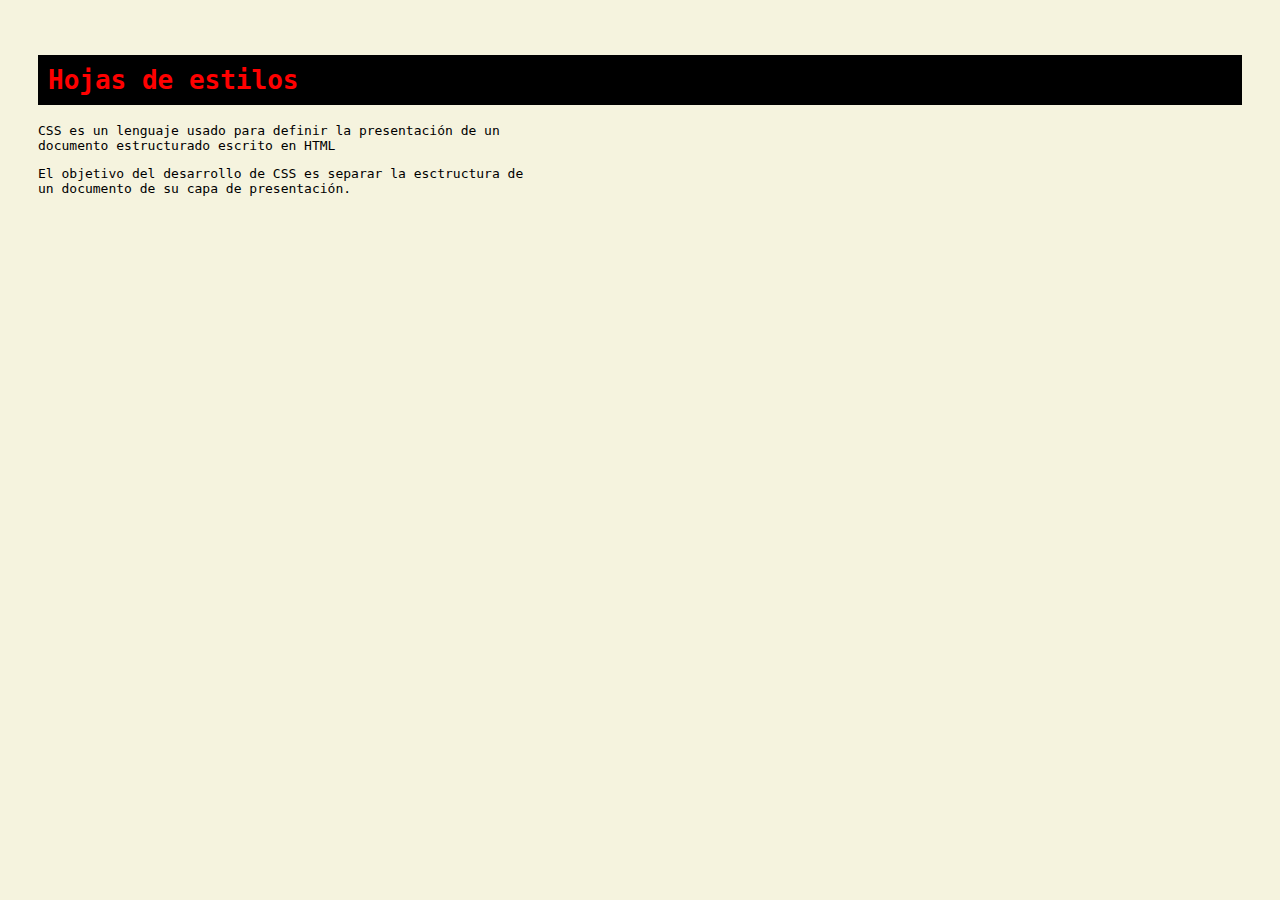
<file: 02-Importar estilos/index.html>
<!DOCTYPE html>
<html>
<head>
	<meta charset="utf-8">
	<meta http-equiv="X-UA-Compatible" content="IE=edge">
	<title>02-importar CSS</title>
	<link rel="stylesheet" href="estilos.css">

</head>
<body>

	<h1>Hojas de estilos</h1>

	<p>CSS es un lenguaje usado para definir la presentación de un documento estructurado escrito en HTML</p>

	<p>El objetivo del desarrollo de CSS es separar la esctructura de un documento de su capa de presentación.</p>
	
</body>
</html>
</file>
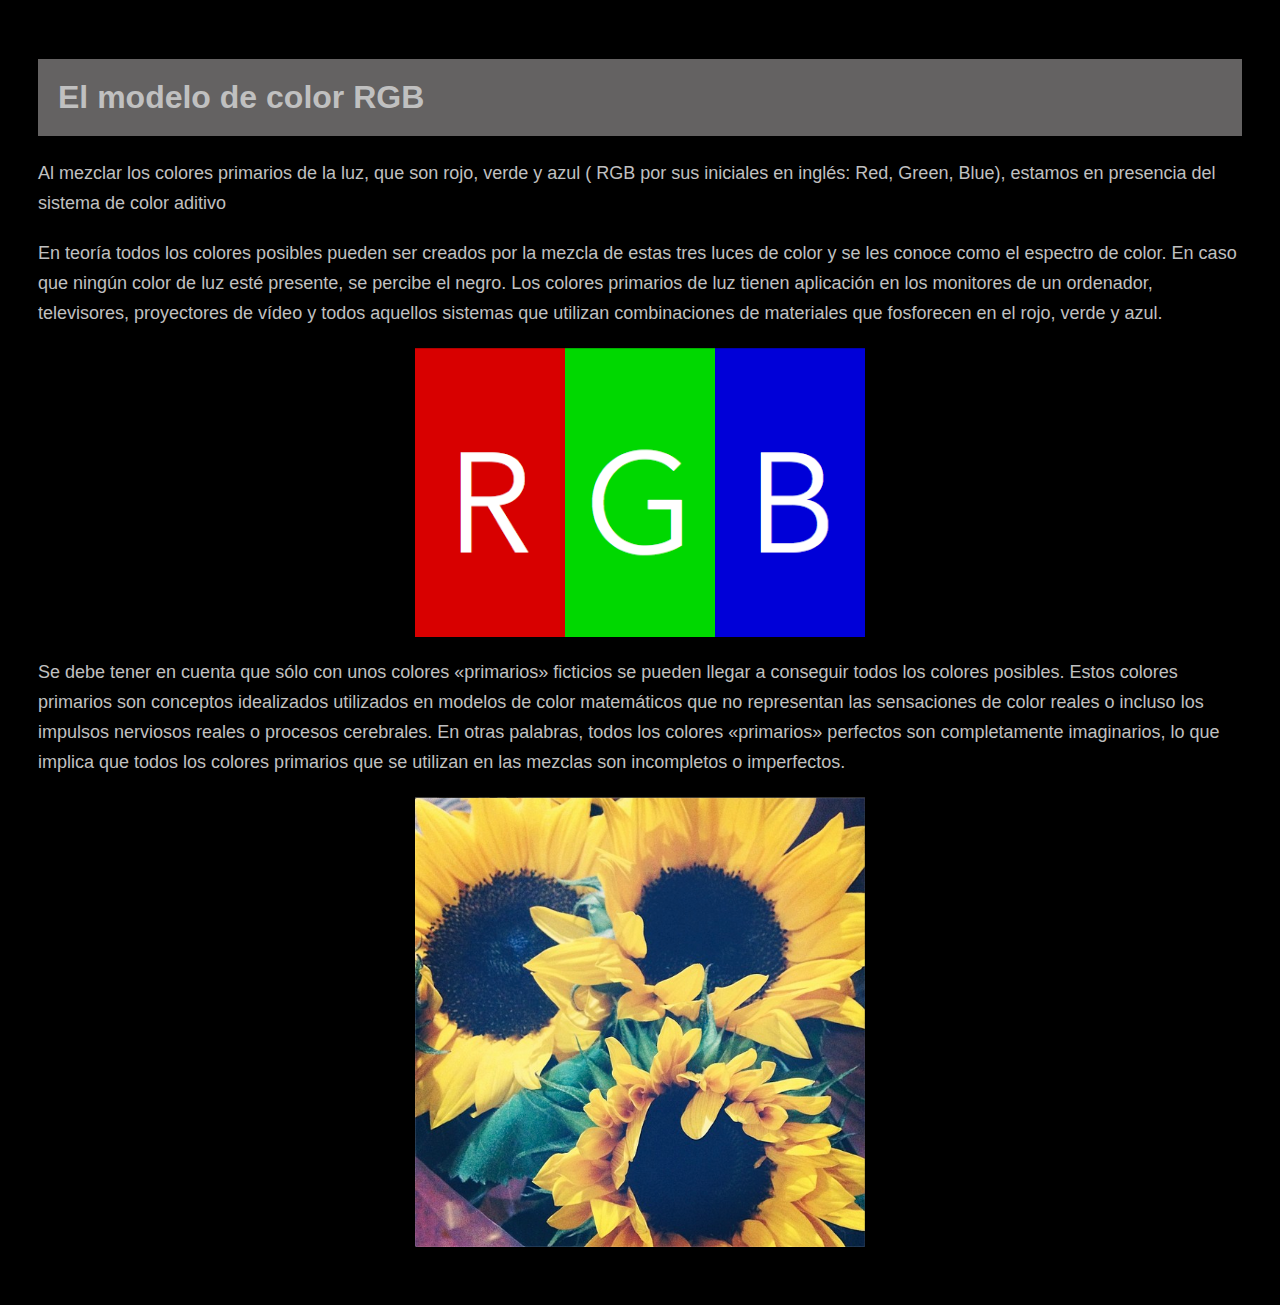
<file: 03-Estilos para impresion/index.html>
<!DOCTYPE html>
<html lang="es">

<head>
    <meta charset="utf-8">
    <title>03-Estilos de impresión</title>

    <link href="estilos.css" rel="stylesheet">
    <link href="estilos_impresora.css" rel="stylesheet" media="print" > 
    

</head>

<body>

    <h1>El modelo de color RGB</h1>

     <p>Al mezclar los colores primarios de la luz, que son rojo, verde y azul ( RGB por sus iniciales en inglés: Red, Green, Blue), estamos en presencia del sistema de color aditivo</p>
	
	<p>En teoría todos los colores posibles pueden ser creados por la mezcla de estas tres luces de color y se les conoce como el espectro de color. En caso que  ningún color de luz esté presente, se percibe el negro. Los colores primarios de luz tienen aplicación en los monitores de un ordenador, televisores, proyectores de vídeo y todos aquellos sistemas que utilizan combinaciones de materiales que fosforecen en el rojo, verde y azul.</p>
    
    <img src="img/rgb.png">

<p>Se debe tener en cuenta que sólo con unos colores «primarios» ficticios se pueden llegar a conseguir todos los colores posibles. Estos colores primarios son conceptos idealizados utilizados en modelos de color matemáticos que no representan las sensaciones de color reales o incluso los impulsos nerviosos reales o procesos cerebrales. En otras palabras, todos los colores «primarios» perfectos son completamente imaginarios, lo que implica que todos los colores primarios que se utilizan en las mezclas son incompletos o imperfectos.</p>

     <img src="img/flores.png" >
    

</body>

</html>
</file>
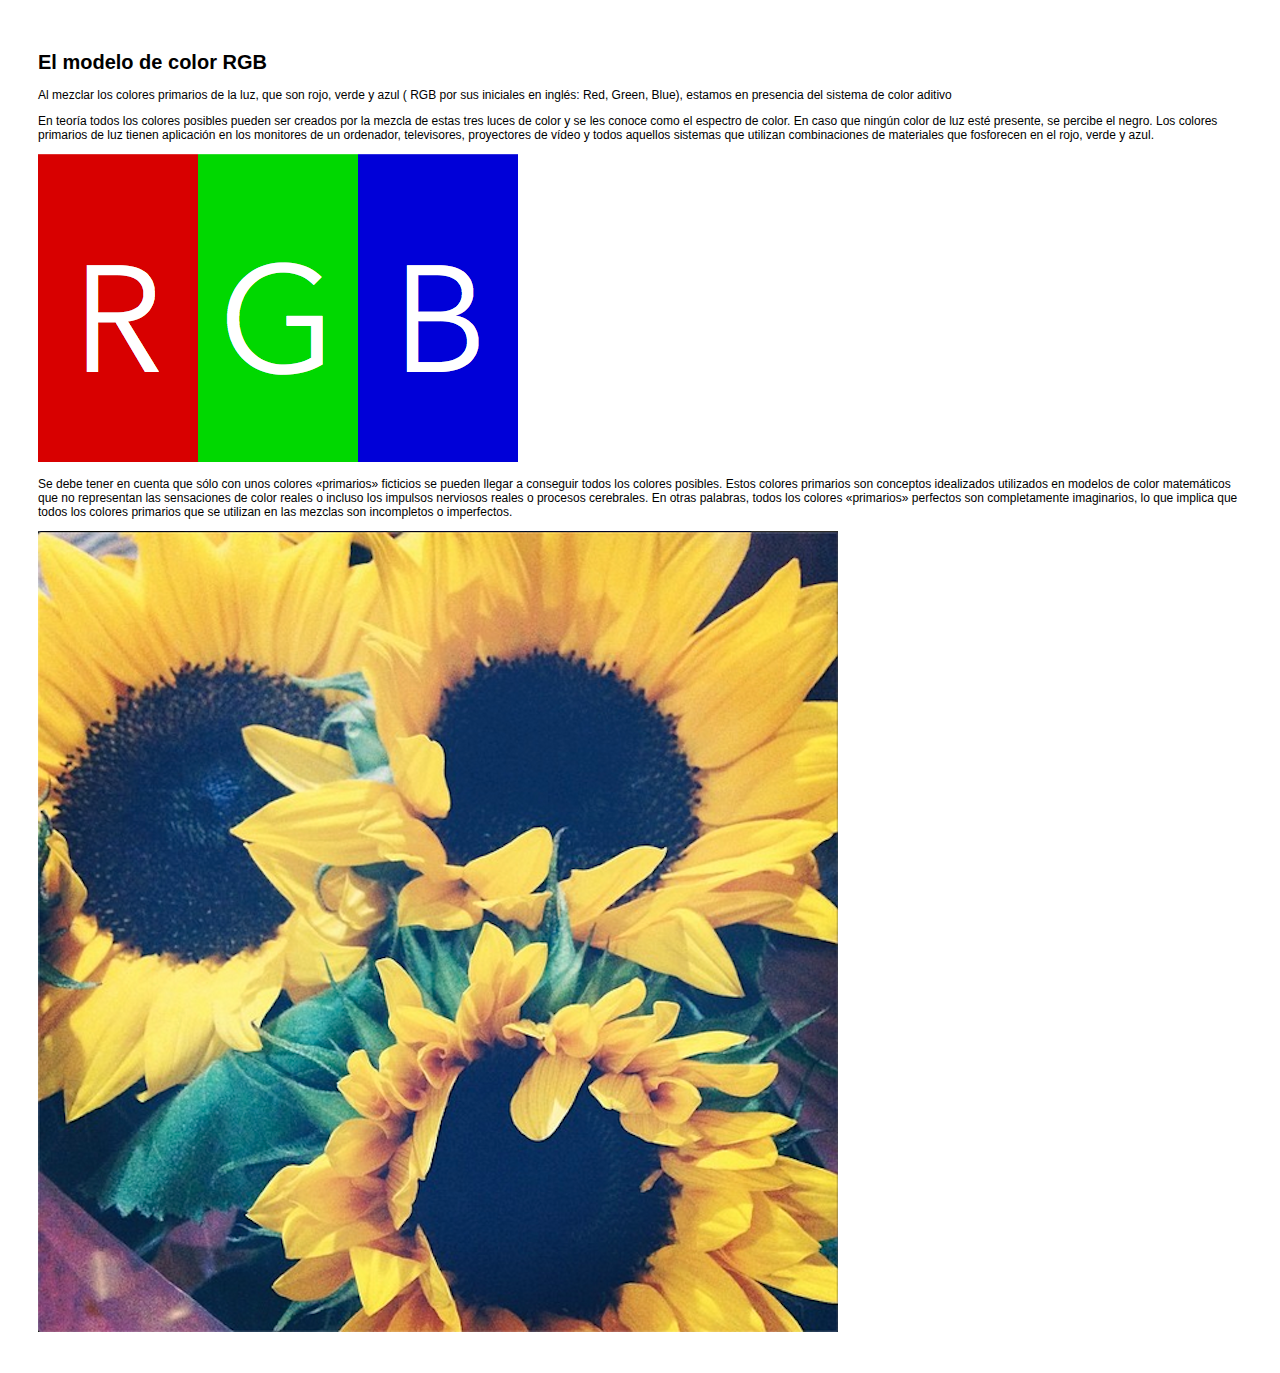
<file: 04_moviles/index.html>
<!DOCTYPE html>
<html lang="es">

<head>
    <meta charset="utf-8">
    <title>03-Estilos para móviles</title>

    <link href="estilos_escritorio.css" rel="stylesheet"  />
    <link href="estilos_movil.css" rel="stylesheet" media="handheld" >

    
    <meta name="viewport" content="width=device-width, initial-scale=1" >

</head>

<body>

    <h1>El modelo de color RGB</h1>

     <p>Al mezclar los colores primarios de la luz, que son rojo, verde y azul ( RGB por sus iniciales en inglés: Red, Green, Blue), estamos en presencia del sistema de color aditivo</p>
	
	<p>En teoría todos los colores posibles pueden ser creados por la mezcla de estas tres luces de color y se les conoce como el espectro de color. En caso que  ningún color de luz esté presente, se percibe el negro. Los colores primarios de luz tienen aplicación en los monitores de un ordenador, televisores, proyectores de vídeo y todos aquellos sistemas que utilizan combinaciones de materiales que fosforecen en el rojo, verde y azul.</p>
    
    <img src="img/rgb.png">

<p>Se debe tener en cuenta que sólo con unos colores «primarios» ficticios se pueden llegar a conseguir todos los colores posibles. Estos colores primarios son conceptos idealizados utilizados en modelos de color matemáticos que no representan las sensaciones de color reales o incluso los impulsos nerviosos reales o procesos cerebrales. En otras palabras, todos los colores «primarios» perfectos son completamente imaginarios, lo que implica que todos los colores primarios que se utilizan en las mezclas son incompletos o imperfectos.</p>

     <img src="img/flores.png" >
    

</body>

</html>
</file>
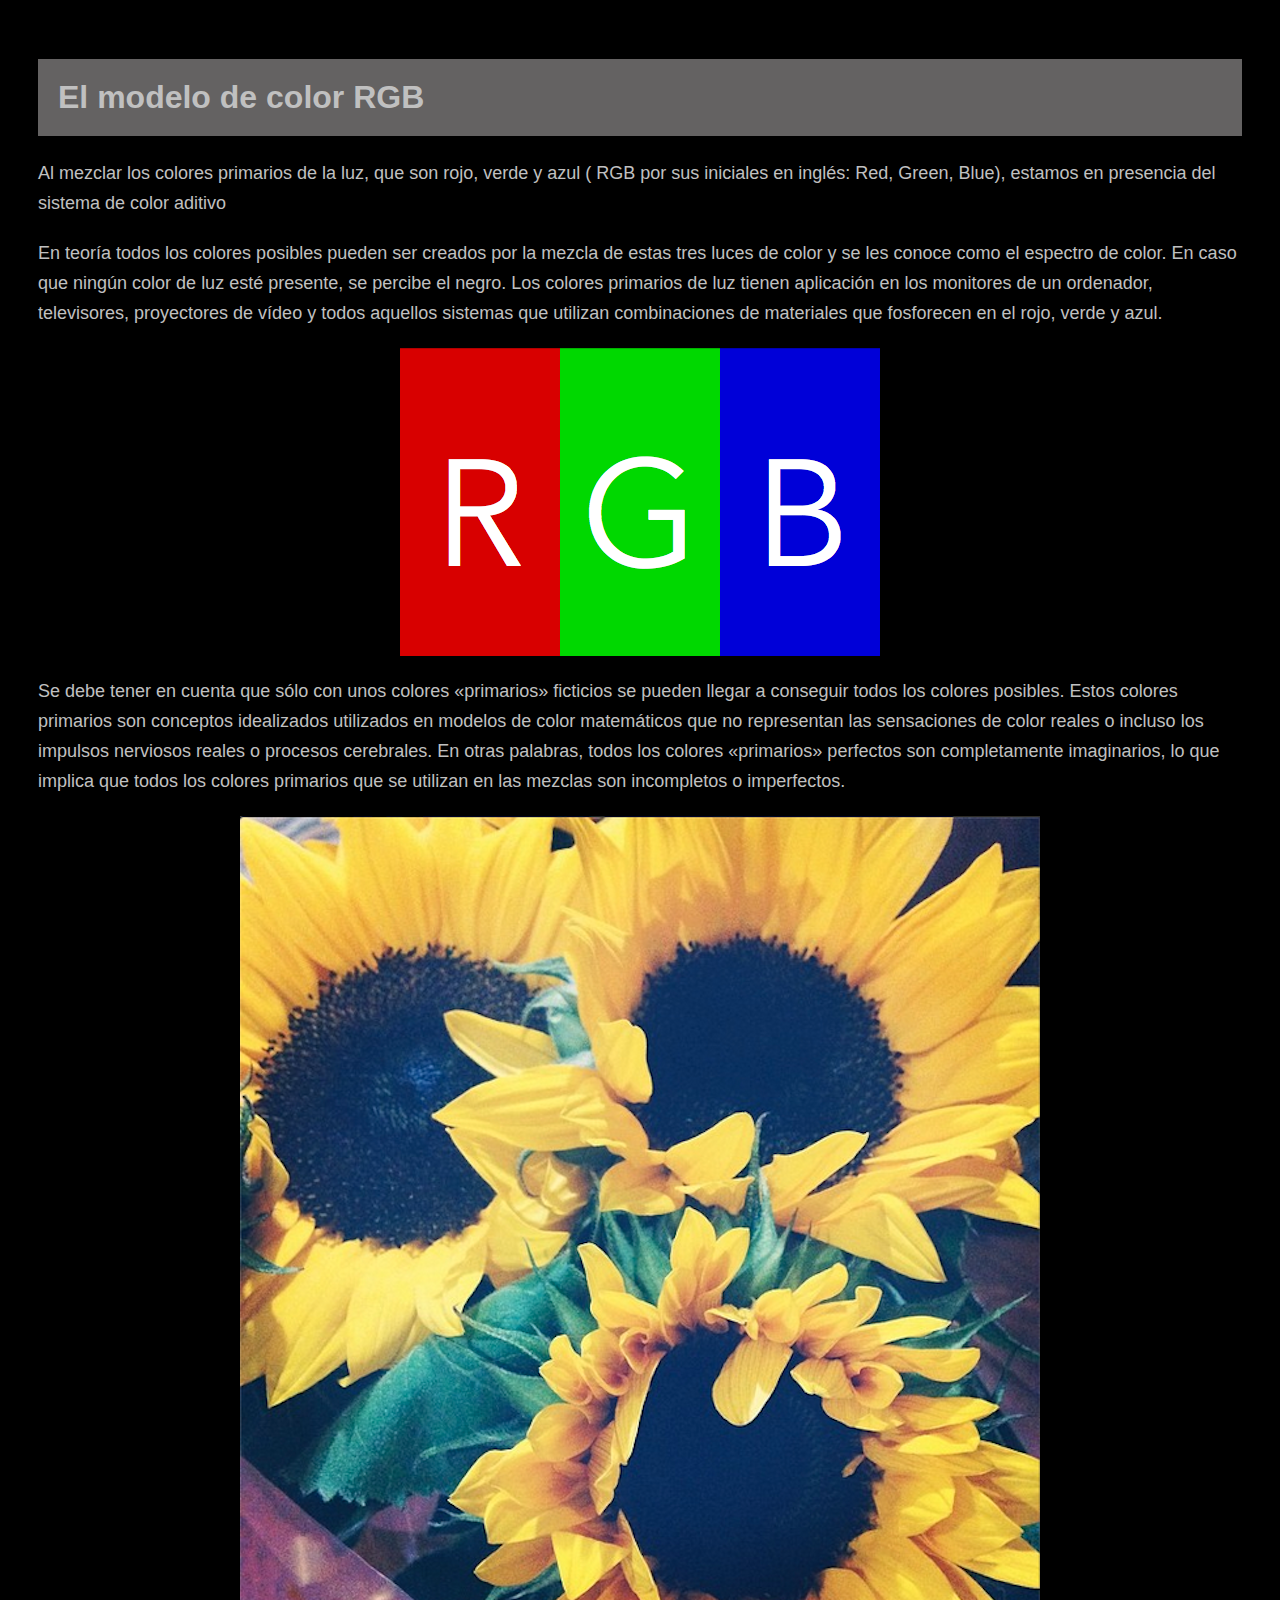
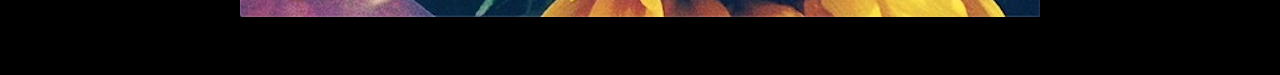
<file: 05_responsivos/index.html>
<!DOCTYPE html>
<html lang="es">

<head>
    <meta charset="utf-8">
    <title>03-Estilos para móviles</title>

     
    <link href="estilos_movil.css" rel="stylesheet" media="handheld, only screen and (max-width: 480px)"  />
    
    <link href="estilos_escritorio.css" rel="stylesheet" media="screen and ( min-width:481px )" />
    
    
    <meta name="viewport" content="width=device-width, initial-scale=1" >

</head>

<body>

    <h1>El modelo de color RGB</h1>

     <p>Al mezclar los colores primarios de la luz, que son rojo, verde y azul ( RGB por sus iniciales en inglés: Red, Green, Blue), estamos en presencia del sistema de color aditivo</p>
	
	<p>En teoría todos los colores posibles pueden ser creados por la mezcla de estas tres luces de color y se les conoce como el espectro de color. En caso que  ningún color de luz esté presente, se percibe el negro. Los colores primarios de luz tienen aplicación en los monitores de un ordenador, televisores, proyectores de vídeo y todos aquellos sistemas que utilizan combinaciones de materiales que fosforecen en el rojo, verde y azul.</p>
    
    <img src="img/rgb.png">

<p>Se debe tener en cuenta que sólo con unos colores «primarios» ficticios se pueden llegar a conseguir todos los colores posibles. Estos colores primarios son conceptos idealizados utilizados en modelos de color matemáticos que no representan las sensaciones de color reales o incluso los impulsos nerviosos reales o procesos cerebrales. En otras palabras, todos los colores «primarios» perfectos son completamente imaginarios, lo que implica que todos los colores primarios que se utilizan en las mezclas son incompletos o imperfectos.</p>

     <img src="img/flores.png" >
    

</body>

</html>
</file>
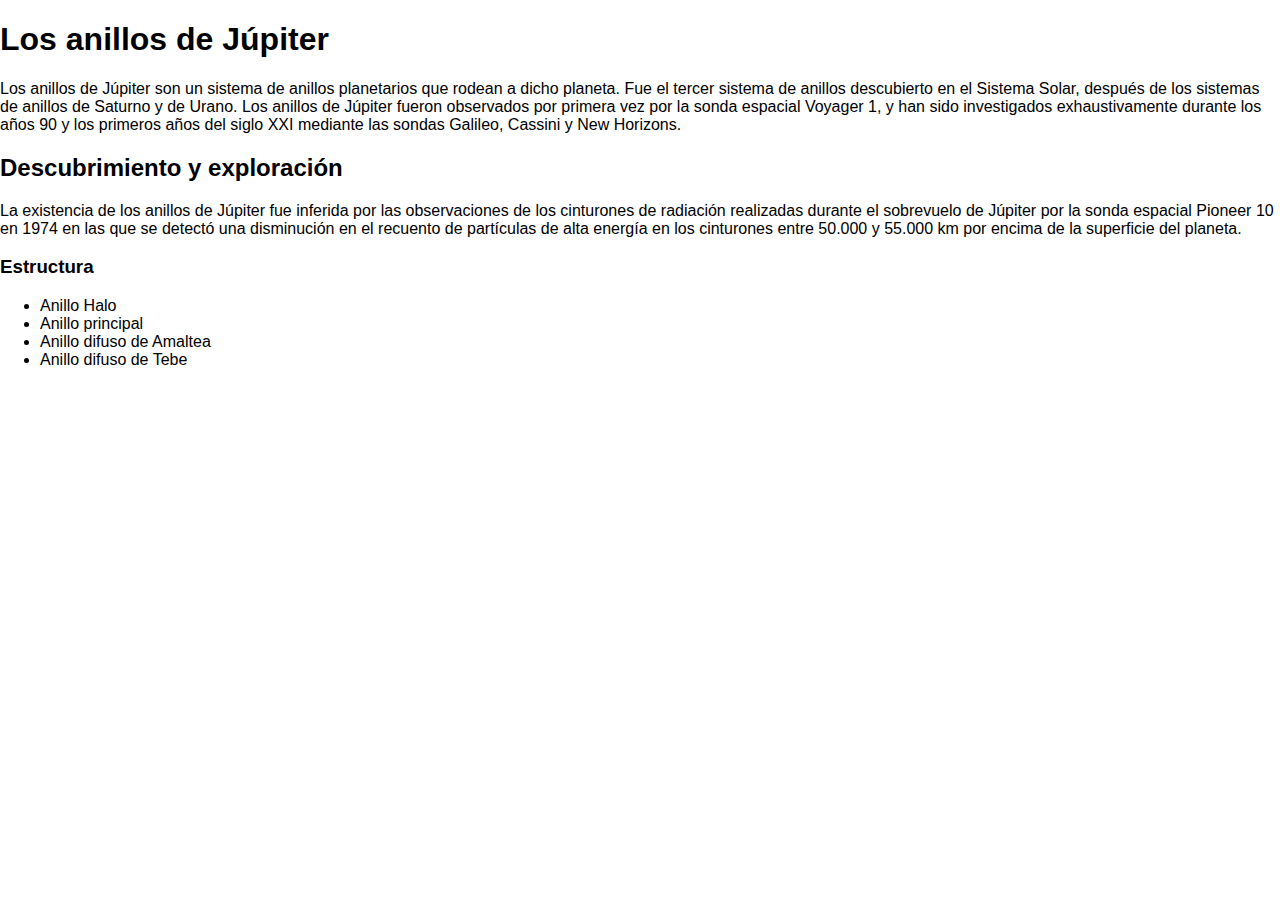
<file: 06_stardard/index.html>
<!DOCTYPE html>
<html lang="es">

<head>
    <meta charset="utf-8">
    <title>06-estandarización</title>
    
    <!-- Normaliza todos los elementos del navegador -->
    <link href="normalize.css" rel="stylesheet">

</head>

<body>

    <h1>Los anillos de Júpiter</h1>

     <p>Los anillos de Júpiter son un sistema de anillos planetarios que rodean a dicho planeta. Fue el tercer sistema de anillos descubierto en el Sistema Solar, después de los sistemas de anillos de Saturno y de Urano. Los anillos de Júpiter fueron observados por primera vez por la sonda espacial Voyager 1, y han sido investigados exhaustivamente durante los años 90 y los primeros años del siglo XXI mediante las sondas Galileo, Cassini y New Horizons.</p>
    
    <h2>Descubrimiento y exploración</h2>
	
	<p>La existencia de los anillos de Júpiter fue inferida por las observaciones de los cinturones de radiación realizadas durante el sobrevuelo de Júpiter por la sonda espacial Pioneer 10 en 1974 en las que se detectó una disminución en el recuento de partículas de alta energía en los cinturones entre 50.000 y 55.000 km por encima de la superficie del planeta.</p>
    

    <h3>Estructura</h3>

    <ul>
        <li>Anillo Halo</li>
        <li>Anillo principal</li>
        <li>Anillo difuso de Amaltea</li>
        <li>Anillo difuso de Tebe</li>
    </ul>
    

</body>

</html>
</file>
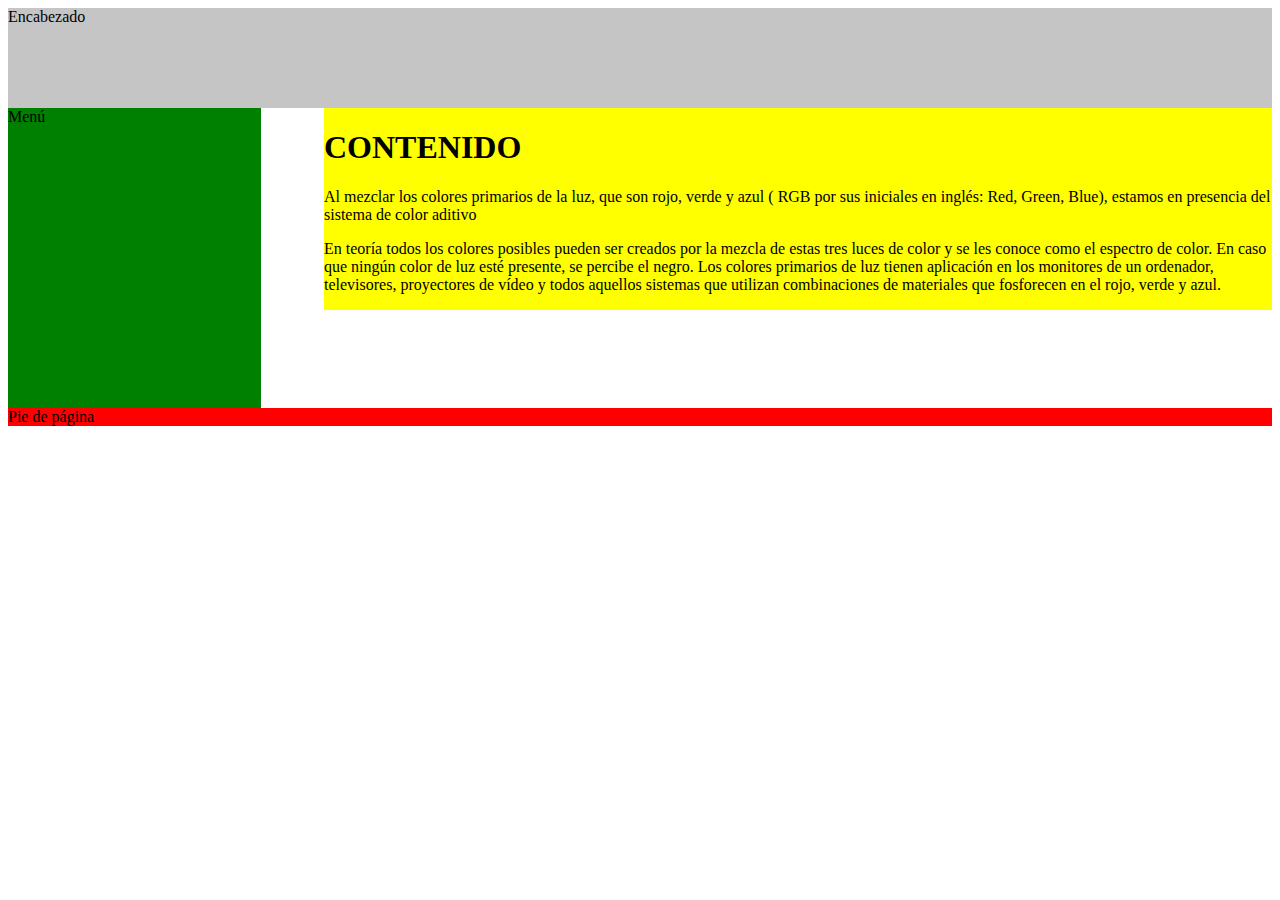
<file: 07_posicionar_objetos/index.html>
<!DOCTYPE html>
<html lang="es">

<head>
    <meta charset="utf-8">
    <title>07-problemas de flotado</title>

    <link href="posicion.css" rel="stylesheet">

</head>

<body>

    <div id="encabezado"> Encabezado </div>

    <div id="contenido">  <h1>CONTENIDO</h1>

     <p>Al mezclar los colores primarios de la luz, que son rojo, verde y azul ( RGB por sus iniciales en inglés: Red, Green, Blue), estamos en presencia del sistema de color aditivo</p>
	
	<p>En teoría todos los colores posibles pueden ser creados por la mezcla de estas tres luces de color y se les conoce como el espectro de color. En caso que  ningún color de luz esté presente, se percibe el negro. Los colores primarios de luz tienen aplicación en los monitores de un ordenador, televisores, proyectores de vídeo y todos aquellos sistemas que utilizan combinaciones de materiales que fosforecen en el rojo, verde y azul.</p> </div>

    <div id="menu"> Menú </div>

    <div id="pie">Pie de página</div>

</body>

</html>
</file>
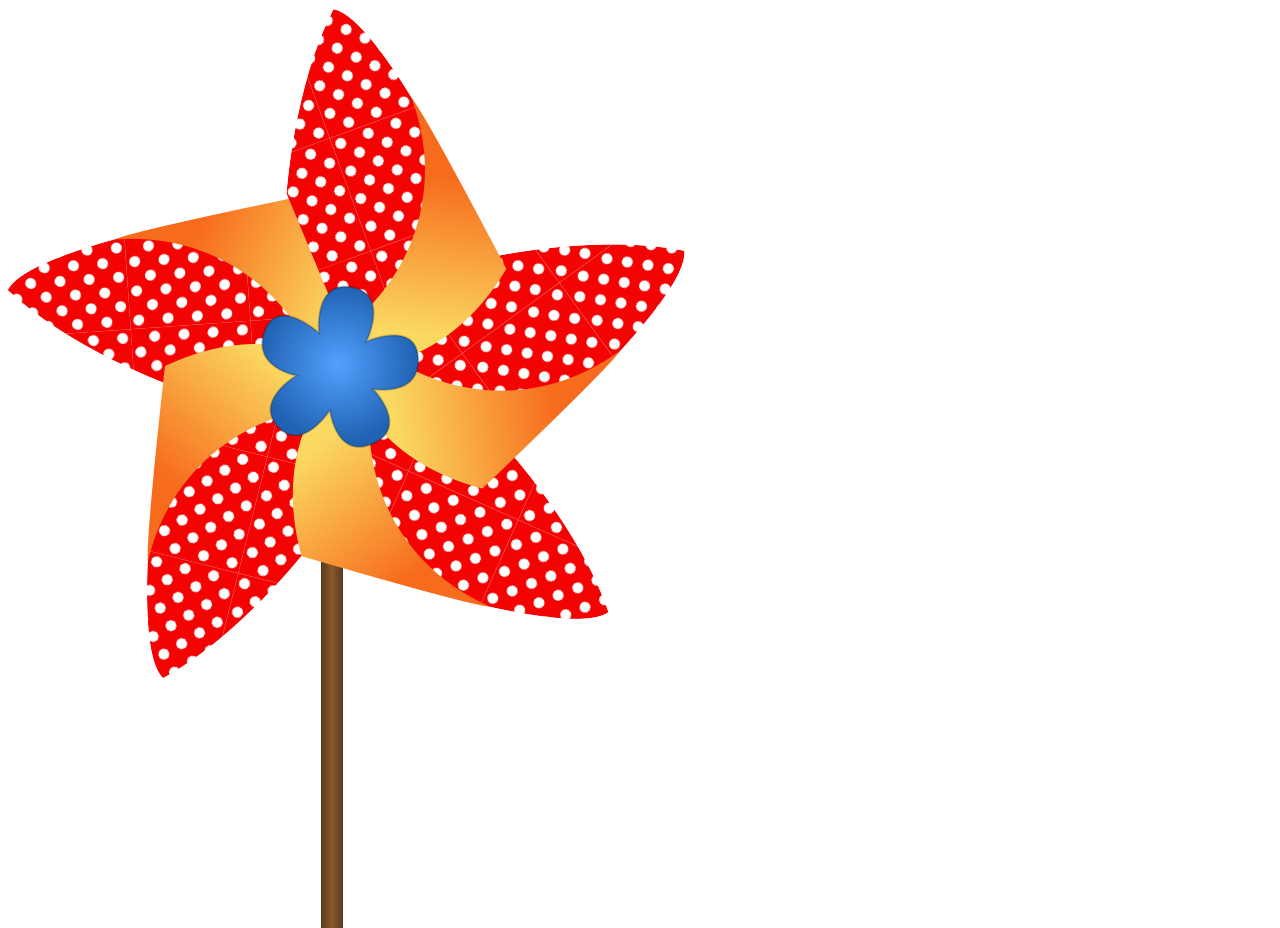
<file: 08_profundidad/index.html>
<!DOCTYPE html>
<html lang="es">

<head>
    <meta charset="utf-8">
    <title>08-profundidad</title>
    
    
    <link href="profundidad.css" rel="stylesheet">

</head>

<body>

   
    
        
        <img src="imagenes/vara.png"  class="vara">
        <img src="imagenes/centro.png" class="centro">
        <img src="imagenes/veleta.png" class="veleta">
        
    
    

</body>

</html>
</file>
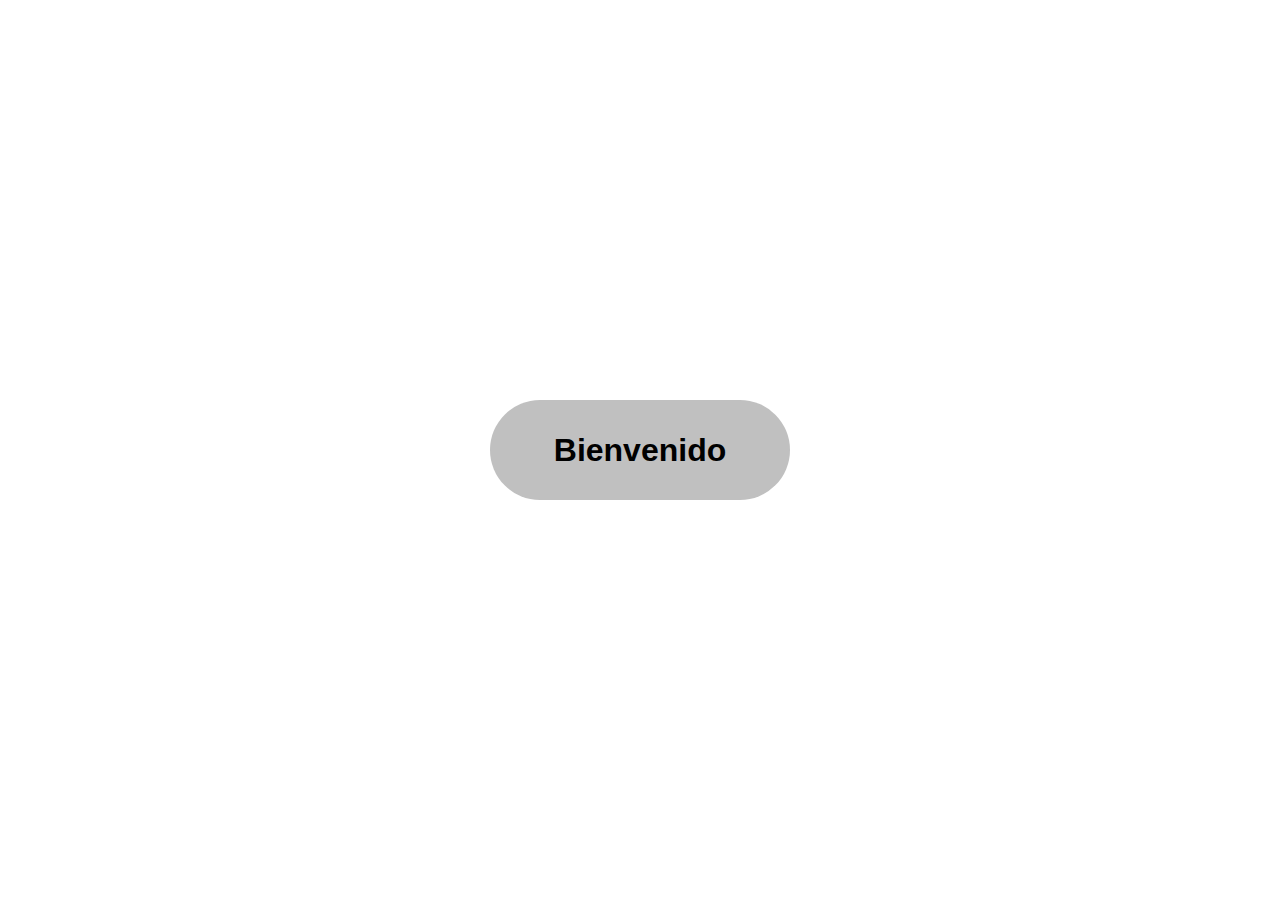
<file: 09_centrado_horizontalyvertical/index.html>
<!DOCTYPE html>
<html lang="es">

<head>
    <meta charset="utf-8">
    <title>08-centrado horizontal y vertical</title>
    
    
    <link href="centrado.css" rel="stylesheet">

</head>

<body>    
        <h1>Bienvenido</h1>
</body>

</html>
</file>
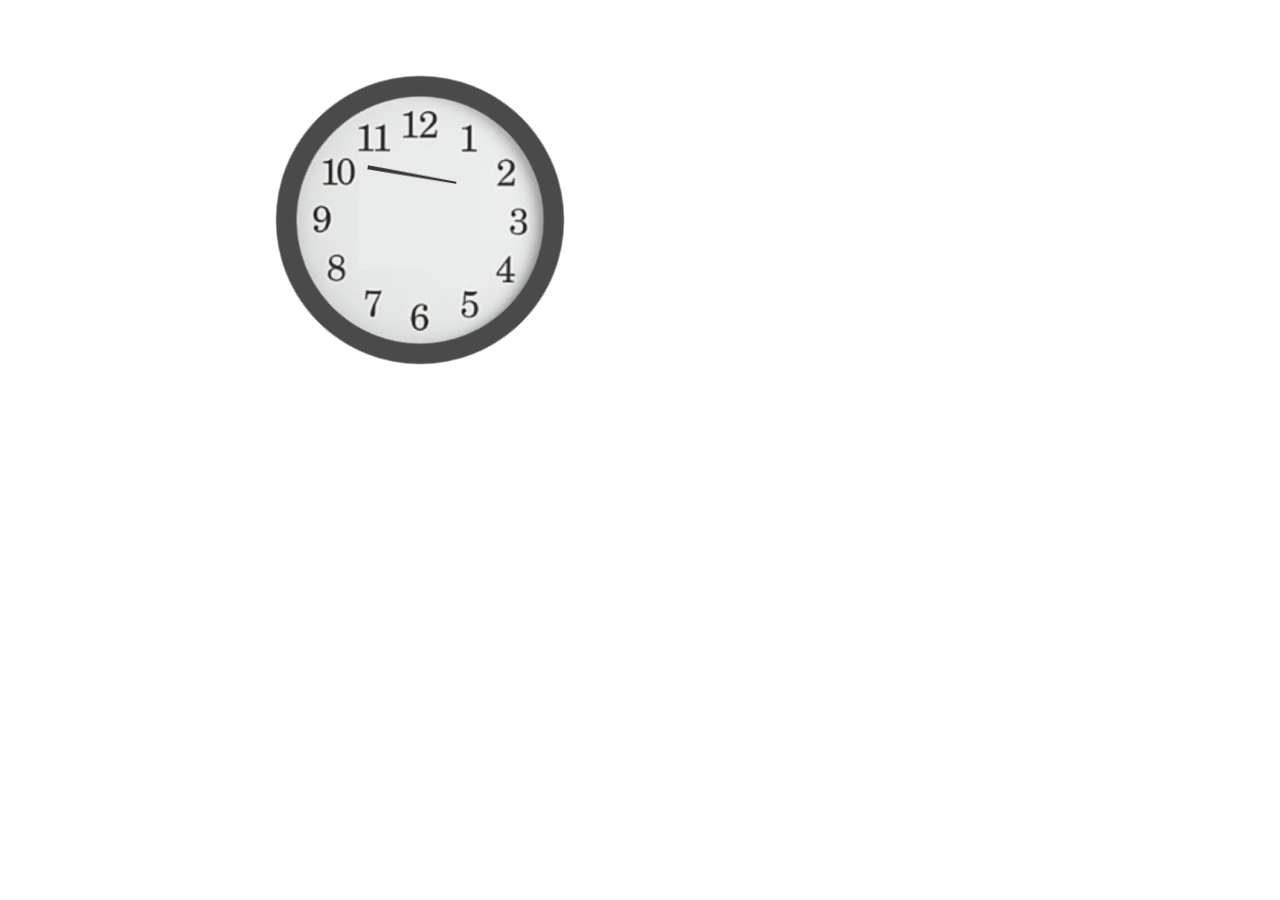
<file: 10_escalayrotacion/index.html>
<!DOCTYPE html>
<html lang="es">

<head>
    <meta charset="utf-8">
    <title>08-centrado horizontal y vertical</title>
    
    
    <link href="escala_rotacion.css" rel="stylesheet">

</head>

<body>    
       <div class="contenedor">
           
           <img src="imagenes/reloj.png" class="reloj">
           <img src="imagenes/manecilla.png" class="manecilla">
          
        </div>
</body>

</html>
</file>
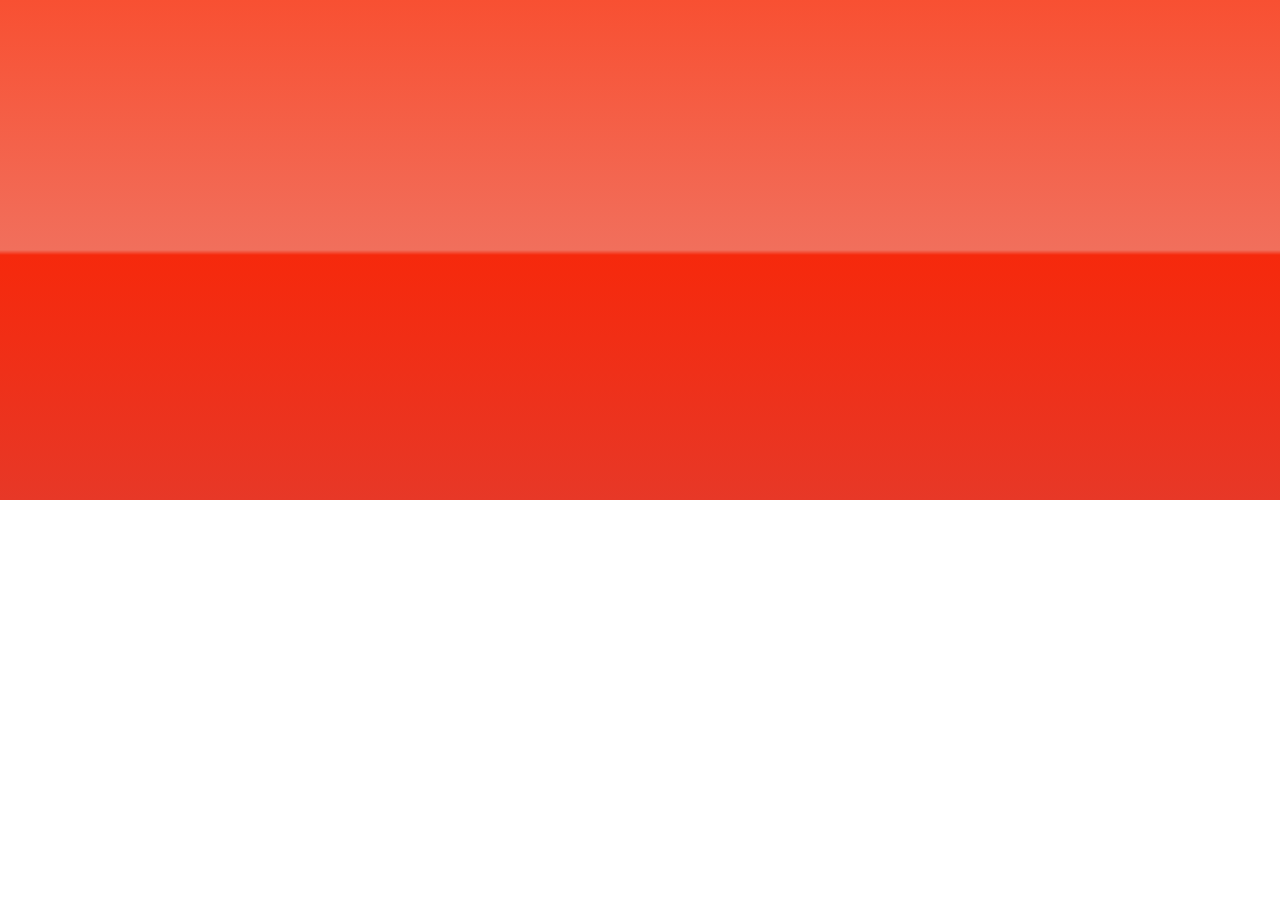
<file: 11_fondo_gradiente/index.html>
<!DOCTYPE html>
<html lang="es">

<head>
    <meta charset="utf-8">
    <title>11-Fondo con gradientes</title>
    
    
    <link href="fondo_gradiente.css" rel="stylesheet">

</head>

<body>    
       
    <div class="gradiente">
    
    </div>
</body>

</html>
</file>
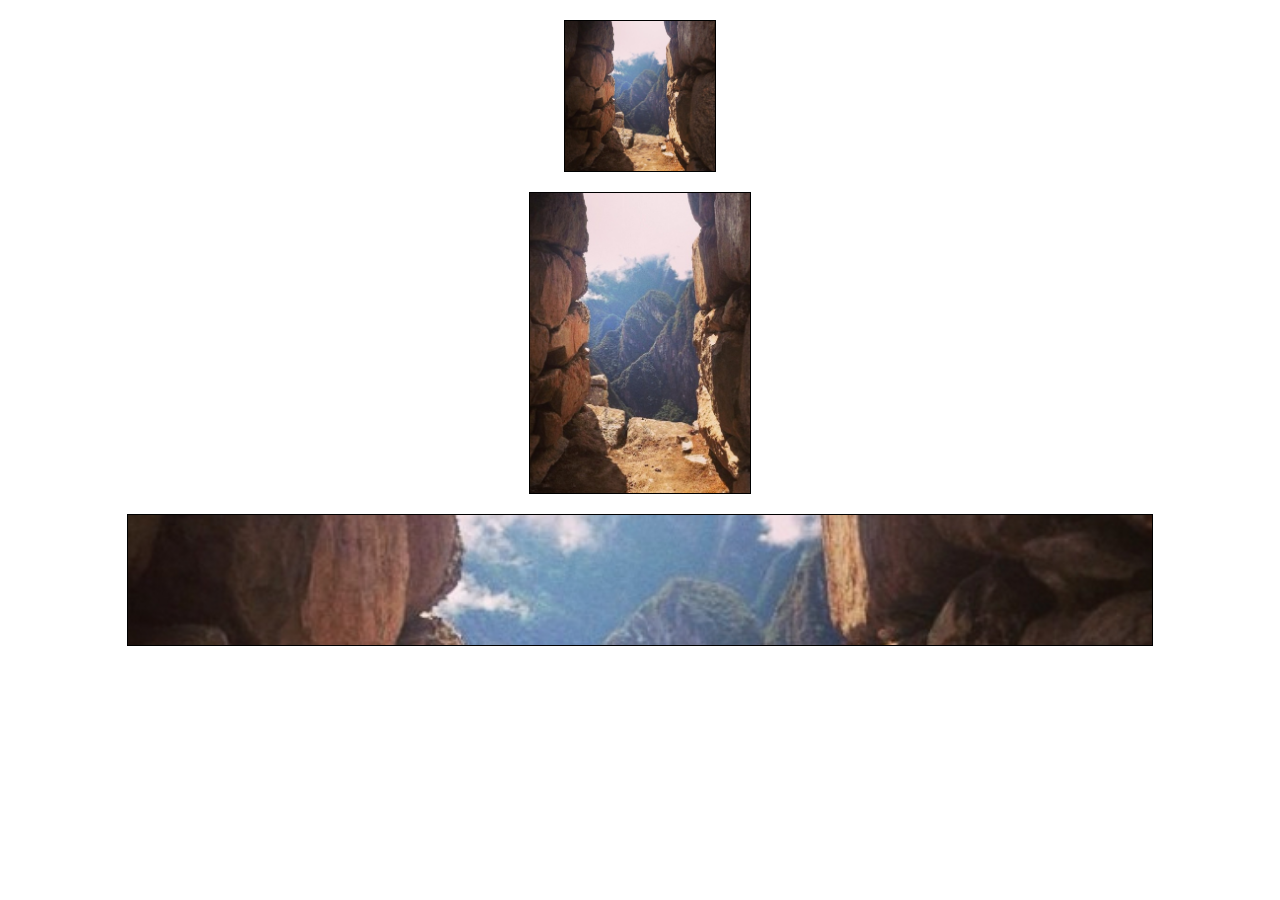
<file: 12_fondo_imagenes/index.html>
<!DOCTYPE html>
<html lang="es">

<head>
    <meta charset="utf-8">
    <title>11-Imagenes de Fondo</title>


    <link href="fondo_imagenes.css" rel="stylesheet">

</head>

<body>

    <div class="contenedor1"></div>

    <div class="contenedor2"></div>

    <div class="contenedor3"></div>
    
</body>

</html>
</file>
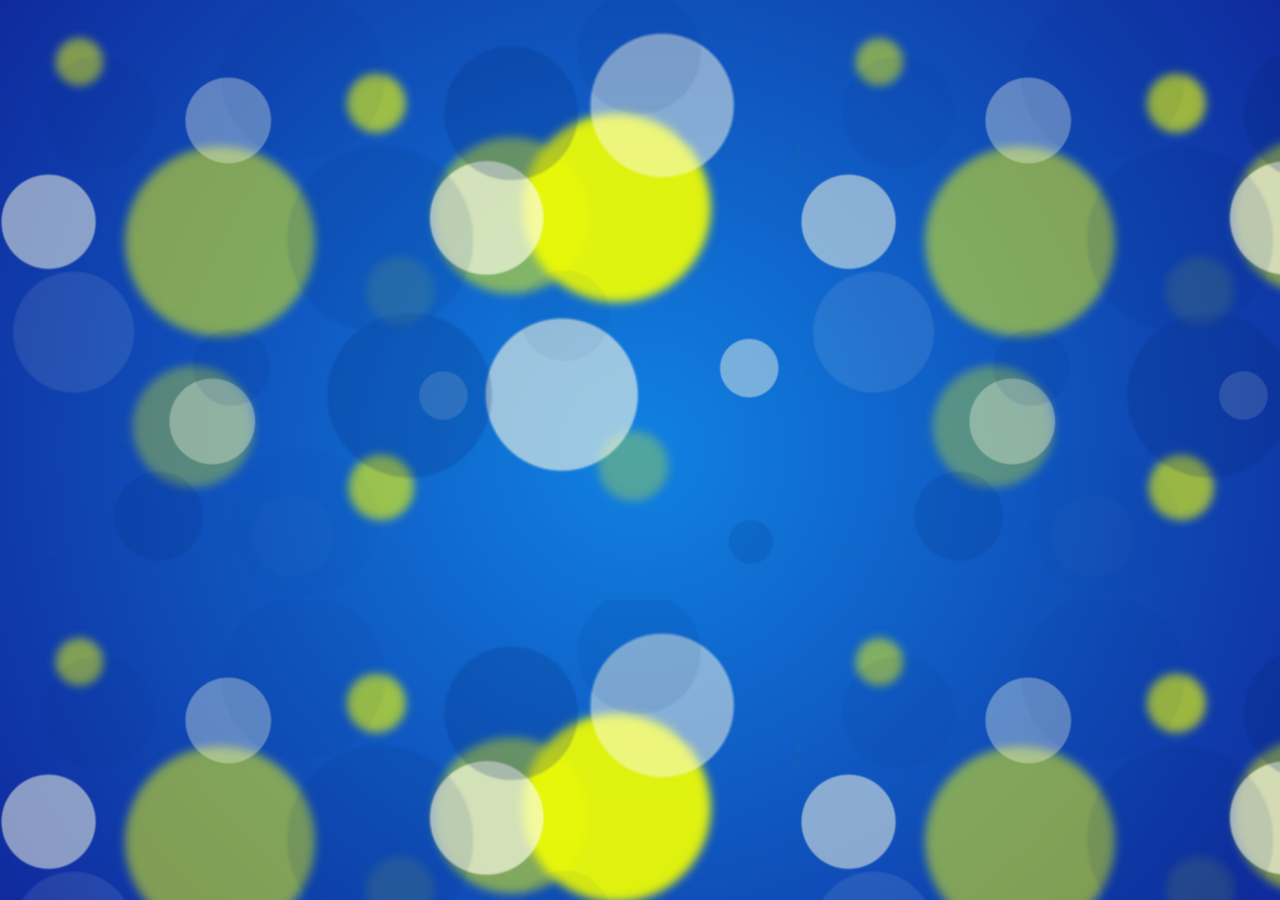
<file: 13_fondo_imagen_multiple/index.html>
<!DOCTYPE html>
<html lang="es">

<head>
    <meta charset="utf-8">
    <title>13- multiples fondos</title>


    <link href="fondo_imagenes_multiples.css" rel="stylesheet">

</head>

<body>
    
    <div class="contenedor">
    </div>

    
</body>

</html>
</file>
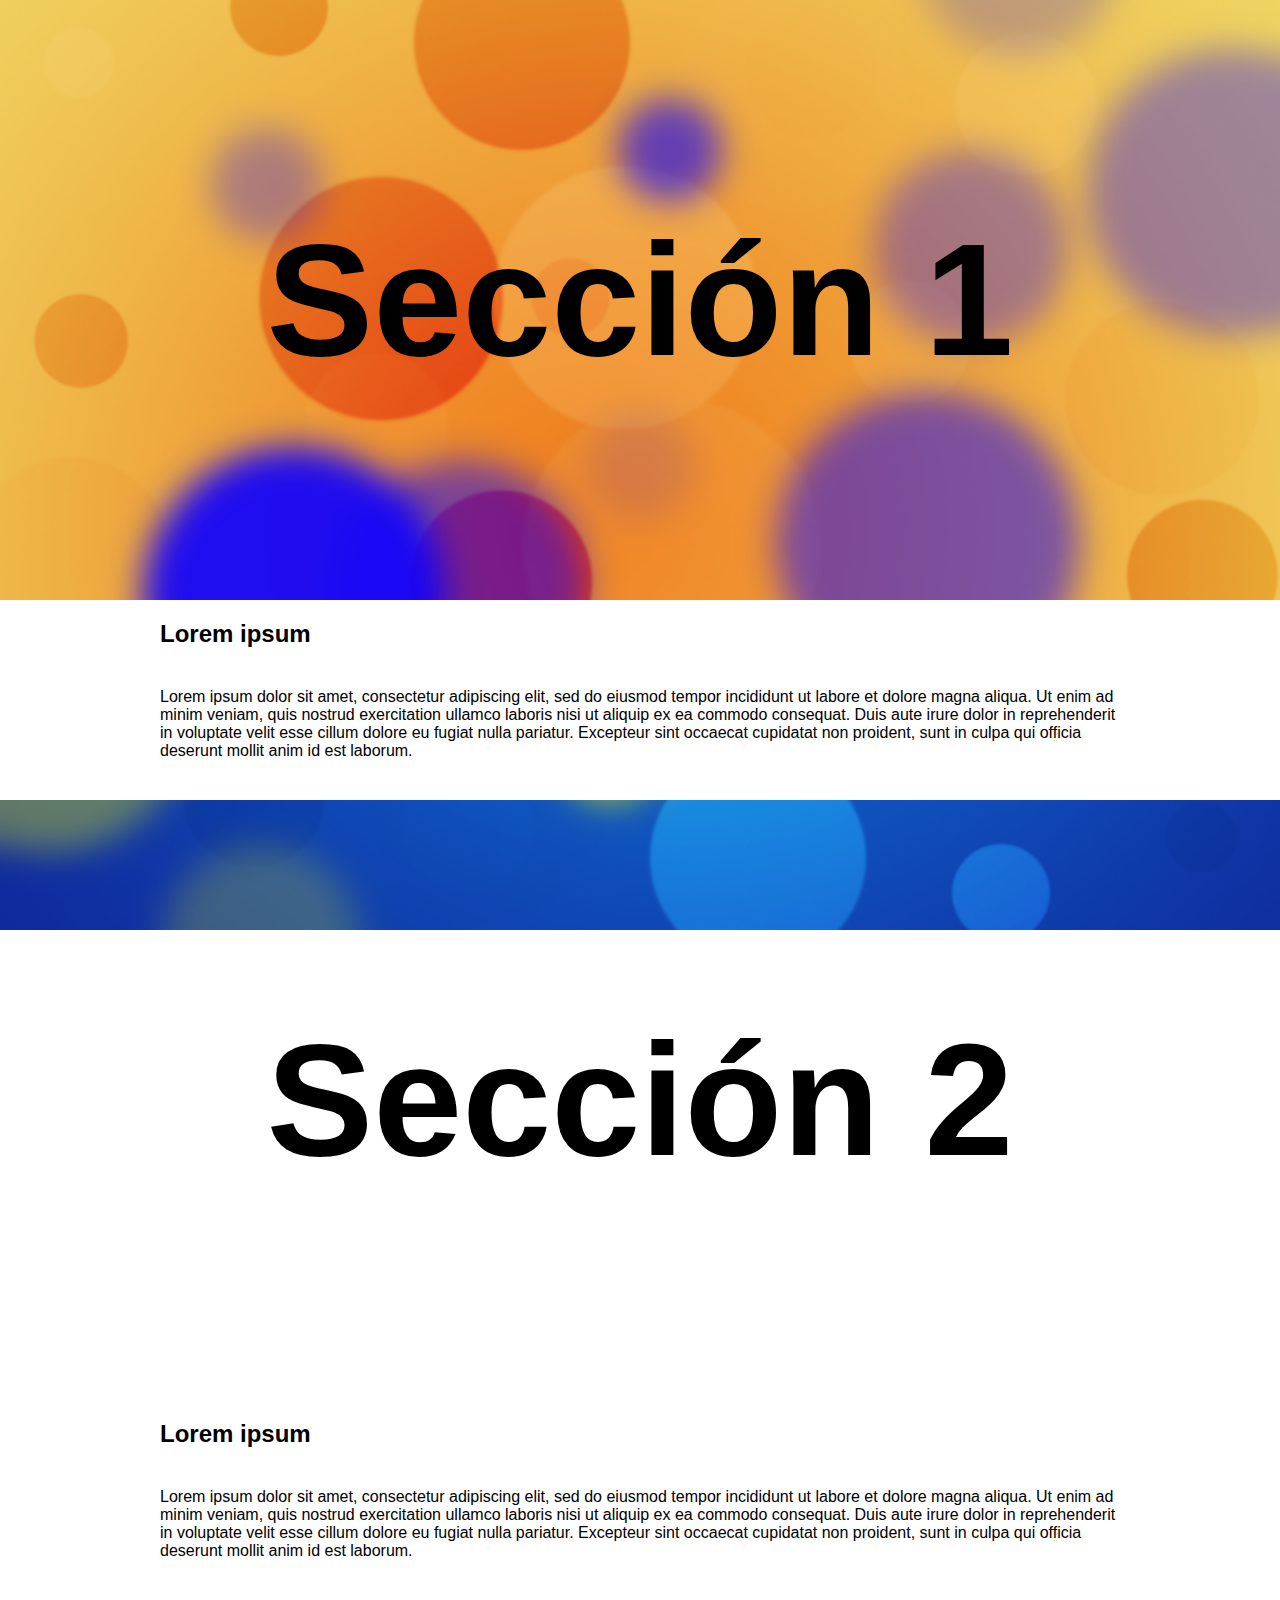
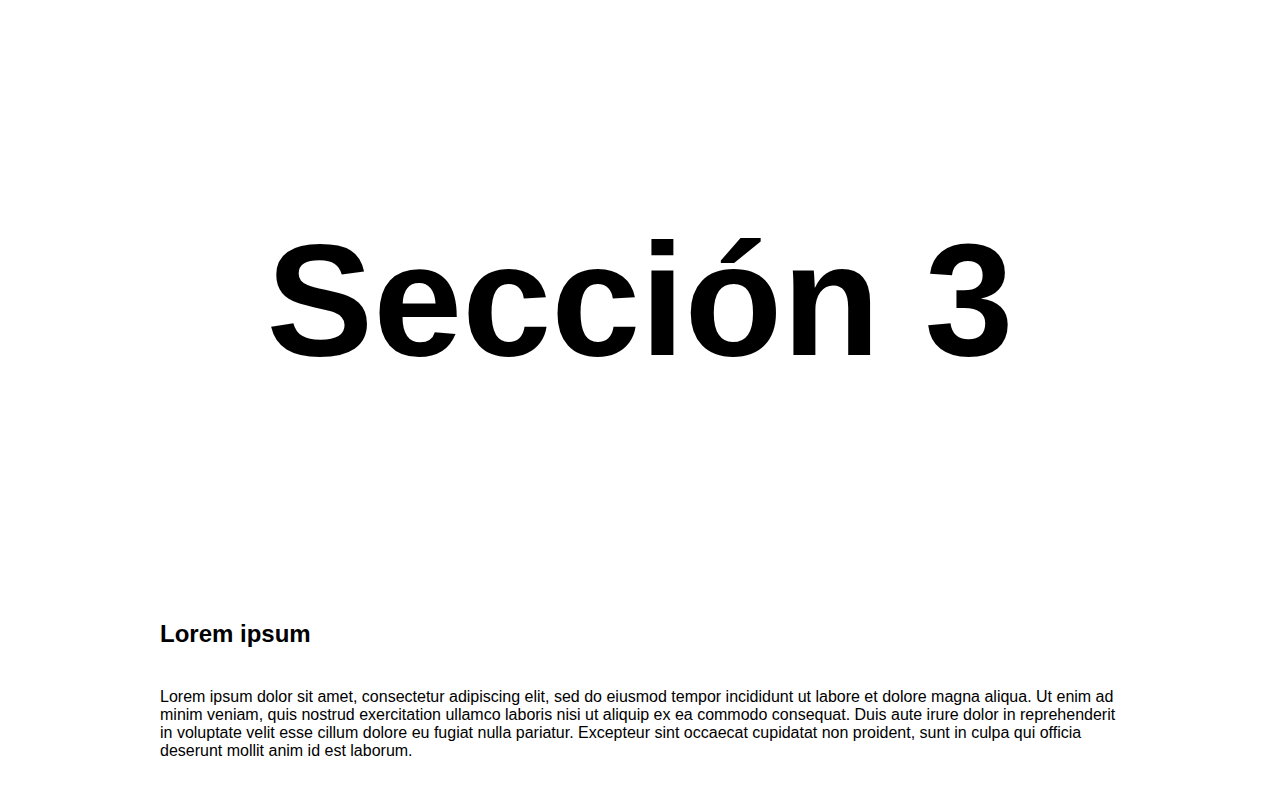
<file: 14_paralax/index.html>
<!DOCTYPE html>
<html>

<head>
    <meta charset="utf-8">
    <meta http-equiv="X-UA-Compatible" content="IE=edge,chrome=1">
    <title></title>
    <meta name="description" content="">
    <meta name="viewport" content="width=device-width">
    <link href="paralax.css" rel="stylesheet">
</head>



<body>

 <!-- BLOQUE 1 -->
        <div class="bloque  parallax imagen-1">
            <div class="contenedor">
                <h1>Sección 1</h1>
            </div>
        </div>



        <div class="bloque">
            <div class="contenedor">
                <h2>Lorem ipsum </h2>
                <p>Lorem ipsum dolor sit amet, consectetur adipiscing elit, sed do eiusmod tempor incididunt ut labore et dolore magna aliqua. Ut enim ad minim veniam, quis nostrud exercitation ullamco laboris nisi ut aliquip ex ea commodo consequat. Duis aute irure dolor in reprehenderit in voluptate velit esse cillum dolore eu fugiat nulla pariatur. Excepteur sint occaecat cupidatat non proident, sunt in culpa qui officia deserunt mollit anim id est laborum.</p>
            </div>
        </div>


<!-- BLOQUE 2 -->
        <div class="bloque   parallax imagen-2 ">
            <div class="contenedor">
                <h1>Sección 2</h1>
            </div>
        </div>


    

        <div class="bloque">
            <div class="contenedor">
                <h2>Lorem ipsum </h2>
                <p>Lorem ipsum dolor sit amet, consectetur adipiscing elit, sed do eiusmod tempor incididunt ut labore et dolore magna aliqua. Ut enim ad minim veniam, quis nostrud exercitation ullamco laboris nisi ut aliquip ex ea commodo consequat. Duis aute irure dolor in reprehenderit in voluptate velit esse cillum dolore eu fugiat nulla pariatur. Excepteur sint occaecat cupidatat non proident, sunt in culpa qui officia deserunt mollit anim id est laborum.</p>
            </div>
        </div>



<!-- BLOQUE 3 -->
        <div class="bloque   parallax imagen-3 ">
            <div class="contenedor">
                <h1>Sección 3</h1>
            </div>
        </div>




        <div class="bloque">
            <div class="contenedor">
                <h2>Lorem ipsum </h2>
                <p>Lorem ipsum dolor sit amet, consectetur adipiscing elit, sed do eiusmod tempor incididunt ut labore et dolore magna aliqua. Ut enim ad minim veniam, quis nostrud exercitation ullamco laboris nisi ut aliquip ex ea commodo consequat. Duis aute irure dolor in reprehenderit in voluptate velit esse cillum dolore eu fugiat nulla pariatur. Excepteur sint occaecat cupidatat non proident, sunt in culpa qui officia deserunt mollit anim id est laborum.</p>
            </div>
        </div>




</body>

</html>
</file>
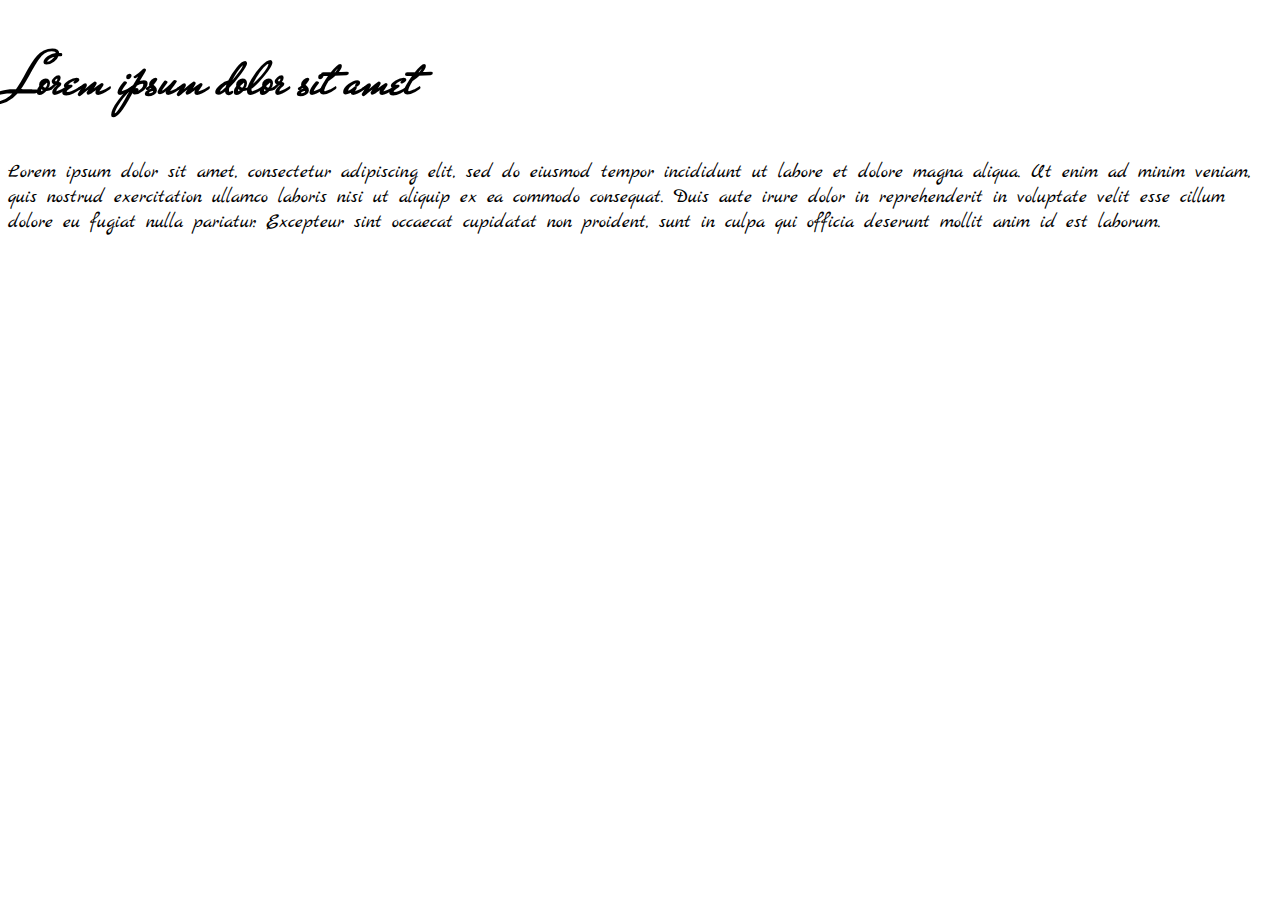
<file: 15_tipografia_personalizada/index.html>
<!DOCTYPE html>
<html lang="es">

<head>
    <meta charset="utf-8">
    <title>15 - Tipografías personalizadas</title>

    <link href='http://fonts.googleapis.com/css?family=Marck+Script|Mr+De+Haviland' rel='stylesheet' type='text/css'>
    
    <link href="tipografia_personalizada.css" rel="stylesheet">

</head>

<body>
    
    <h1>Lorem ipsum dolor sit amet</h1>
    <p>
    Lorem ipsum dolor sit amet, consectetur adipiscing elit, sed do eiusmod tempor incididunt ut labore et dolore magna aliqua. Ut enim ad minim veniam, quis nostrud exercitation ullamco laboris nisi ut aliquip ex ea commodo consequat. Duis aute irure dolor in reprehenderit in voluptate velit esse cillum dolore eu fugiat nulla pariatur. Excepteur sint occaecat cupidatat non proident, sunt in culpa qui officia deserunt mollit anim id est laborum.</p>

    
</body>

</html>
</file>
<file: 02-Importar estilos/estilos.css>
@import url('estilos2.css');

body{

	font-family: monospace;
	padding: 30px;
}

h1{
	color: red;
}

p{
	width: 500px;
}
</file>
<file: 03-Estilos para impresion/estilos.css>
body{
    font-family:sans-serif;
    padding: 30px;
    background: #000000;
    color: silver;
}

h1{
    background: #646262;
    padding: 20px;
    color: silver;
}

p{
    line-height: 30px;
    margin-bottom: 20px;
    font-size: 18px;
}

img{
    width: 450px;
    margin:  20px auto;
    display: block;
}
</file>
<file: 03-Estilos para impresion/estilos_impresora.css>
body{
    font-family: monospace;
    font-size: 14px;
    line-height: 12px;
}

p{
    border-bottom: dashed 1px #000000; 
}

img{
    display: none;
}
</file>
<file: 04_moviles/estilos_escritorio.css>
body{
    font-size: 12px;
    font-family:sans-serif;
    padding:30px;
}
h1{
    font-size: 20px;
}
</file>
<file: 04_moviles/estilos_movil.css>
body{
    font-size: 18px;
    padding: 0 10px;
}
 

img{
    width: 80%;
    margin: auto;
    display: block;
}
</file>
<file: 05_responsivos/estilos_movil.css>
body{
    font-size: 20px;
    font-family:sans-serif;
    padding: 0 10px;
    background: #E9E1BA;
    color: black;
    text-align: justify;
}
h1{
    font-size: 25px;
}
 

img{
    width: 80%;
    margin: auto;
    display: block;
}
</file>
<file: 05_responsivos/estilos_escritorio.css>
body{
    font-family:sans-serif;
    padding: 30px;
    background: #000000;
    color: silver;
}

h1{
    background: #646262;
    padding: 20px;
    color: silver;
}

p{
    line-height: 30px;
    margin-bottom: 20px;
    font-size: 18px;
}

img{
    margin:  20px auto;
    display: block;
}
</file>
<file: 07_posicionar_objetos/posicion.css>
#encabezado{
    width: 100%;
    background: #c6c5c5;
    height: 100px;
}
#contenido{
    width: 75%;
    background: yellow;
    float:right;
}
#menu{
    width: 20%;
    height: 300px;
    background: green;
    float: left;

}
#pie{
    width: 100%;
    background: red;
    
    /*Detiene las propiedades de flotado de contenido y de menu*/
    clear: both;

}
</file>
<file: 08_profundidad/profundidad.css>
img{
	/*Inicia en la posicion del eje cero*/
    position: absolute;
}
 
.vara{
  left: 321px;
  top: 472px;
  /*manda la imagen en la parte trasera*/
    z-index: 1;
}

.centro{
    top: 284px;
    left: 260px;
    z-index: 3;
}

.veleta{
 z-index: 2;
}
</file>
<file: 09_centrado_horizontalyvertical/centrado.css>
html {
    height: 100%
}
body{
    font-family: 'Arial';
     height: 100%;
    margin: 0;
}

h1 {
    background: silver;
    line-height: 100px;
    text-align: center;
   border-radius: 100px;
    width: 300px;
    height: 100px;
    
    margin: auto;
    
    position: absolute;
    
    top: 0;
    left: 0;
    bottom: 0;
    right: 0;
    
    /*Permite que se vea bien en los diferente tipos de navegadores*/
    overflow: auto;
    
}
</file>
<file: 10_escalayrotacion/escala_rotacion.css>
.contenedor {
    margin: 100px auto;
    display: block;
    text-align: center
}

.reloj {
    position: absolute;
    left: 300px;
    transform: rotate(45deg) scale(1.2);
}

/*
MANECILLA
Autor: carlos solís
uso: muestra una manecilla que se transforma
*/
.manecilla {
    position: absolute;
    
    left: 410px;
    
    top: 130px;
    
    transform: rotate(100deg);
    +
    transform-origin: center bottom;
}
</file>
<file: 11_fondo_gradiente/fondo_gradiente.css>
body{
    margin: 0;
    padding: 0;
}

.gradiente{

background: #f85032; /* Old browsers */
background: -moz-linear-gradient(top,  #f85032 0%, #f16f5c 50%, #f6290c 51%, #f02f17 71%, #e73827 100%); /* FF3.6+ */
background: -webkit-gradient(linear, left top, left bottom, color-stop(0%,#f85032), color-stop(50%,#f16f5c), color-stop(51%,#f6290c), color-stop(71%,#f02f17), color-stop(100%,#e73827)); /* Chrome,Safari4+ */
background: -webkit-linear-gradient(top,  #f85032 0%,#f16f5c 50%,#f6290c 51%,#f02f17 71%,#e73827 100%); /* Chrome10+,Safari5.1+ */
background: -o-linear-gradient(top,  #f85032 0%,#f16f5c 50%,#f6290c 51%,#f02f17 71%,#e73827 100%); /* Opera 11.10+ */
background: -ms-linear-gradient(top,  #f85032 0%,#f16f5c 50%,#f6290c 51%,#f02f17 71%,#e73827 100%); /* IE10+ */
background: linear-gradient(to bottom,  #f85032 0%,#f16f5c 50%,#f6290c 51%,#f02f17 71%,#e73827 100%); /* W3C */
filter: progid:DXImageTransform.Microsoft.gradient( startColorstr='#f85032', endColorstr='#e73827',GradientType=0 ); /* IE6-9 */

    height: 500px

}
</file>
<file: 12_fondo_imagenes/fondo_imagenes.css>
body{
    margin: 0;
    padding: 0;
}

.contenedor1{
    width: 150px;
    height: 150px;
    display:block;
    border:solid 1px;
    margin:20px auto ;
    background-image:url('imagenes/imagen.png');
    
    background-size: contain;
}

.contenedor2{
    width: 220px;
    height: 300px;
    display:block;
    border:solid 1px;
    margin:20px auto ;
    background-image:url('imagenes/imagen.png');
    
    background-size: cover;
    background-position: center;
    
    
 
}

.contenedor3{
    width: 80%;
    height: 130px;
    display:block;
    border:solid 1px;
    margin:20px auto ;
    background-image:url('imagenes/imagen.png');
    
    background-size: cover;
    background-position: center 30%;
    
  
}
</file>
<file: 13_fondo_imagen_multiple/fondo_imagenes_multiples.css>
body, html, .contenedor{height:  100%}
body{
    margin: 0;
    padding: 0;
}

.contenedor{
    

    width: 100%;
    
    background-image: url('imagenes/azul.png') , url('imagenes/blanco.png'), url('imagenes/amarillo.png'), radial-gradient(circle , #1082e2 , #0f2a9d)

}
</file>
<file: 14_paralax/paralax.css>
body{
    margin: 0;
    padding: 0;
    font-family: 'Helvetica'
}
.contenedor {
    max-width: 960px;
    margin: 0 auto;
}

.bloque h2 {
    margin-bottom: 40px;
}
.bloque h1 {
    
    text-align: center;
    margin: 0;
    
    font-size: 160px;
    line-height: 600px;

}

.bloque p {
    margin-bottom: 40px;
    font-size: 16px;
}


.bloque.parallax{
    height: 600px;
    
    
    background-repeat: no-repeat;
    background-position: 50% 50%;
    background-size: cover;
    background-attachment: fixed;
}
 
.parallax.imagen-1 {
    background-image: url("imagenes/Bokeh-Effect1.png");
}

.parallax.imagen-2 {
    background-image: url("imagenes/Bokeh-Effect2.png");
}

.parallax.imagen-3 {
    background-image: url("imagenes/Bokeh-Effect1.png");
}
</file>
<file: 15_tipografia_personalizada/tipografia_personalizada.css>
h1{
    font-family: 'Mr De Haviland', cursive; 
    font-size: 60px;
}

p{
    font-family: 'Marck Script', cursive;
    font-size: 20px;
}
</file>
